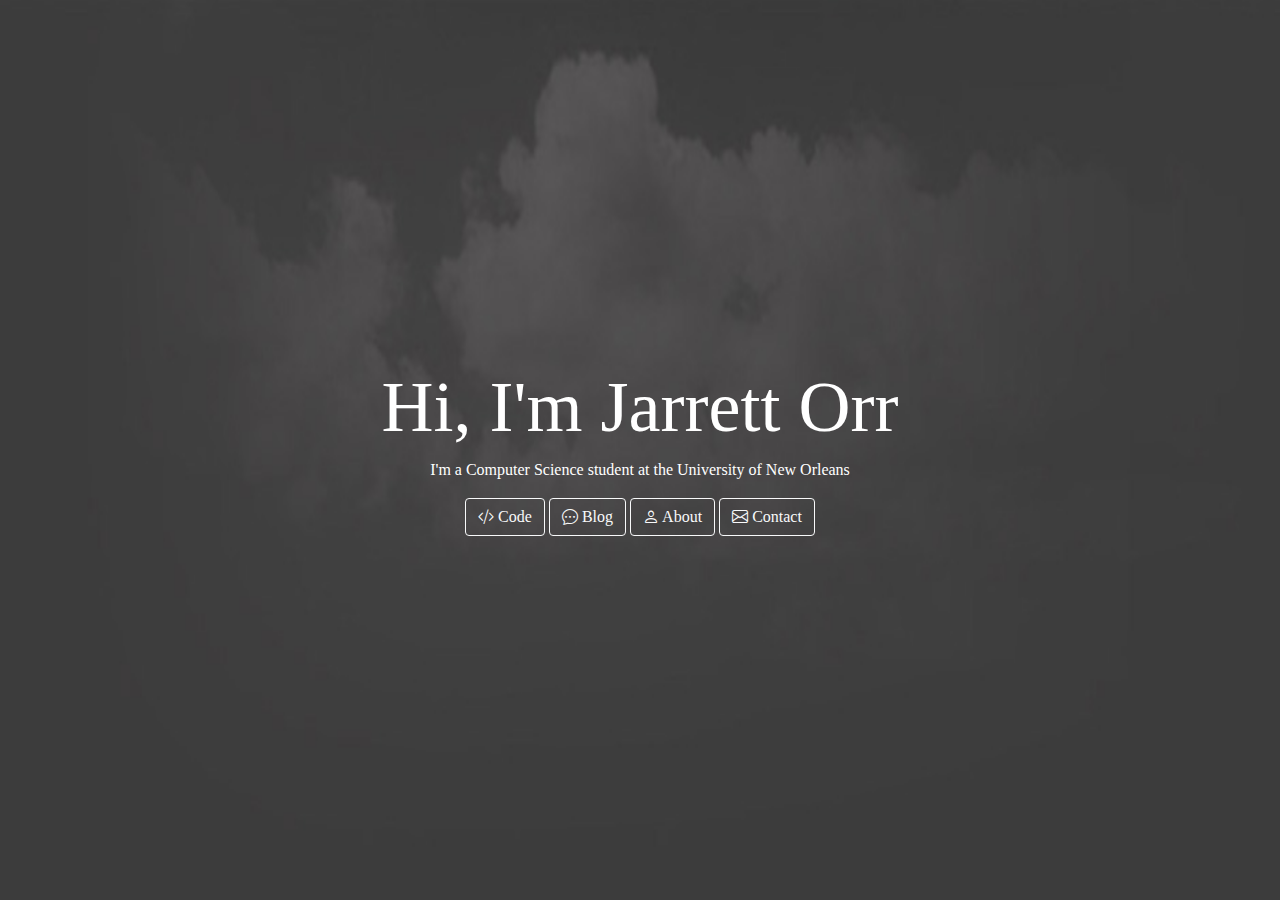
<file: index.html>
<html>

	<head>
		<link rel="icon" href="assets/old-j.jpg">
		<title>Jarrett Orr</title>
		<!-- Required meta tags -->
		<meta charset="utf-8">
		<meta name="viewport" content="width=device-width, initial-scale=1">
		<!-- Bootstrap CSS -->
		<link rel="stylesheet" href="styles/bootstrap.min.css">
		<link rel="stylesheet" href="styles/bootstrap-icons.css">
		<link rel="stylesheet" href="styles/styles.css">
		
	</head>
	
	<body>
		<!--Background Image-->
		<img class="position-absolute w-100 h-100" src='assets/background.png'>
		
		<!--Landing Page-->
		<div class="position-relative text-white container text-center h-100 d-flex flex-column justify-content-center">
			<h1 class="display-2"> Hi, I'm Jarrett Orr </h1>
			<p> I'm a Computer Science student at the University of New Orleans </p>
			<div>
				<button class="btn btn-outline-light" type="button" onclick="document.location='projects.html'">
					<i class="bi bi-code-slash"></i> Code
				</button>
				<button class="btn btn-outline-light" type="button" onclick="document.location='blog.html'">
					<i class="bi bi-chat-dots"></i> Blog
				</button>
				<button class="btn btn-outline-light" type="button" onclick="document.location='about.html'">
					<i class="bi bi-person"></i> About
				</button>
				<button class="btn btn-outline-light" type="button" onclick="document.location='contact.html'">
					<i class="bi bi-envelope"></i> Contact
				</button>
			</div>
		</div>
		<!-- Bootstrap Bundle with Popper -->
		<script src="scripts/bootstrap.bundle.min.js"></script>
	</body>
	
</html>
</file>
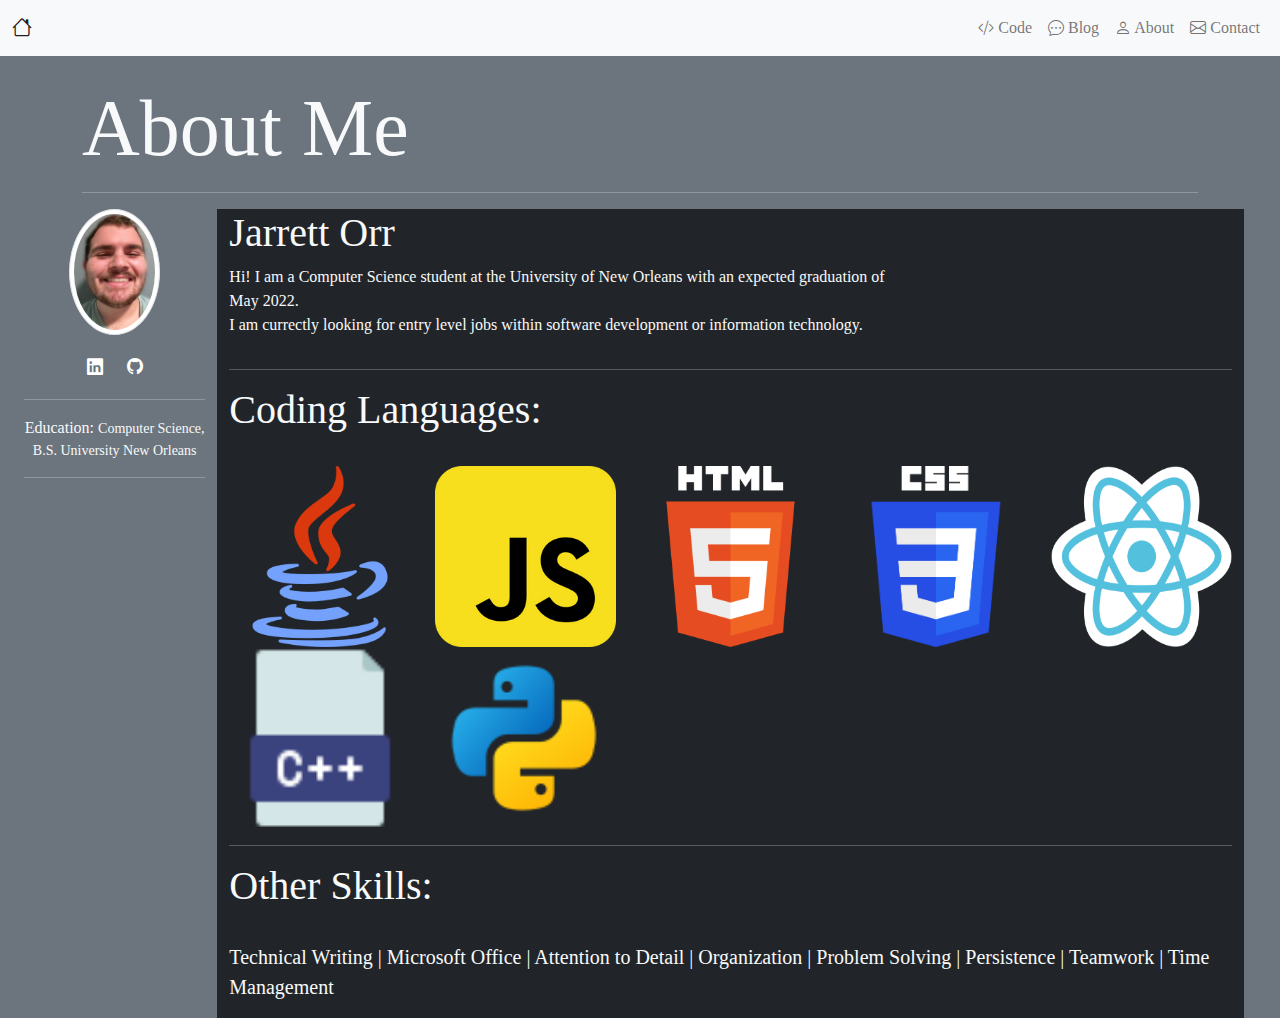
<file: about.html>
<html>

	<head>
		<link rel="icon" href="assets/old-j.jpg">
		<title>Jarrett Orr</title>
		
		<!-- Required meta tags -->
		<meta charset="utf-8">
		<meta name="viewport" content="width=device-width, initial-scale=1">
		
		<!-- Bootstrap CSS -->
		<link rel="stylesheet" href="styles/bootstrap.min.css">
		<link rel="stylesheet" href="styles/bootstrap-icons.css">
		<link rel="stylesheet" href="styles/styles.css">
	</head>
	
	<body class='bg-secondary text-light'>
		<!-- Navbar -->
		<nav class="navbar navbar-expand-md navbar-light bg-light container-fluid">
			<a class="navbar-brand" href="index.html">
				<i class="bi bi-house"></i>
			</a>
			<button class="navbar-toggler" data-bs-toggle="collapse" data-bs-target="#navbar-options">
                    <i class="navbar-toggler-icon"></i>
                </button>
                <div class="collapse navbar-collapse" id="navbar-options">
                
                    <ul class="navbar-nav ms-auto">
                        <li class="nav-item">
                            <a class="nav-link" href="projects.html">
                            <i class="bi bi-code-slash"></i> Code
                            </a>
                        </li>
                        <li class="nav-item">
                            <a class="nav-link" href="blog.html">
                            <i class="bi bi-chat-dots"></i> Blog
                            </a>
                        </li>
                        <li class="nav-item">
                            <a class="nav-link" href="about.html">
                            <i class="bi bi-person"></i> About
                            </a>
                        </li>
                        <li class="nav-item">
                            <a class="nav-link" href="contact.html">
                            <i class="bi bi-envelope"></i> Contact
                            </a>
                        </li>
                    </ul>
                </div>
            </nav>
		
		<!-- 'About' Heading -->
		<div class='container'>
			<h1 class='display-1 mt-4'>
				About Me
			</h1>
			<hr>
		</div>
		<!-- About Me: using Grid & Flex -->
		<div class='container-fluid text-light row'>

			<!-- Column 1: Social links & Education -->
			<div class="text-center col-md-2">
				<img class='img-thumbnail rounded-circle w-50' src="assets/jpo.jpeg">
				<div class="d-flex justify-content-center gap-4 m-4">
					<a href='https://www.linkedin.com/in/jarrett-orr-77bb4ab9/' class='text-white'> <i class="bi bi-linkedin"></i> </a>
					<a href='https://github.com/jporr0122' class='text-white'> <i class="bi bi-github"></i> </a>
				</div>
				<hr>
				<div id="education" class="d-flex row row-cols-1">
					<span> Education: <span>
					<small> Computer Science, B.S. </small>
					<small> University New Orleans </small>
				</div>
				<hr>
			</div>
			<!-- Column 2: Name & Skills -->
			<div class='bg-dark col-md-10'>
				<!-- Row 1: Name & Image -->
				<div  class="row">
					<div class='col-md-8 col-12'>
						<h1>Jarrett Orr</h1>
						<p> Hi! I am a Computer Science student at the University of New Orleans
							with an expected graduation of May 2022.</br> I am currectly looking for
							entry level jobs within software development or information technology.
						</p>
					</div>
				</div>
				<!-- Row 2: Skills -->
				<hr>
				<h2 class='display-6'>Coding Languages:</h2>
				</br>
				<div class="d-flex row row-cols-5">
					<img src='assets/icon-java.png'>
					<img src='assets/icon-js.png'>
					<img src='assets/icon-html5.png'>
					<img src='assets/icon-css3.png'>
					<img src='assets/icon-react.png'>
					<img src='assets/cpp.png'>
					<img src='assets/python.png'>
				</div>
				<hr>
				<h2 class='display-6'>Other Skills:</h2>
				</br>
				<p id='softSkills'>Technical Writing | Microsoft Office | Attention to Detail | Organization | Problem Solving | Persistence | Teamwork | Time Management</p>
				
			</div>
		</div>
		
		<!-- Bootstrap Bundle with Popper -->
		<script src="scripts/bootstrap.bundle.min.js"></script>
	</body>

	
</html>
</file>
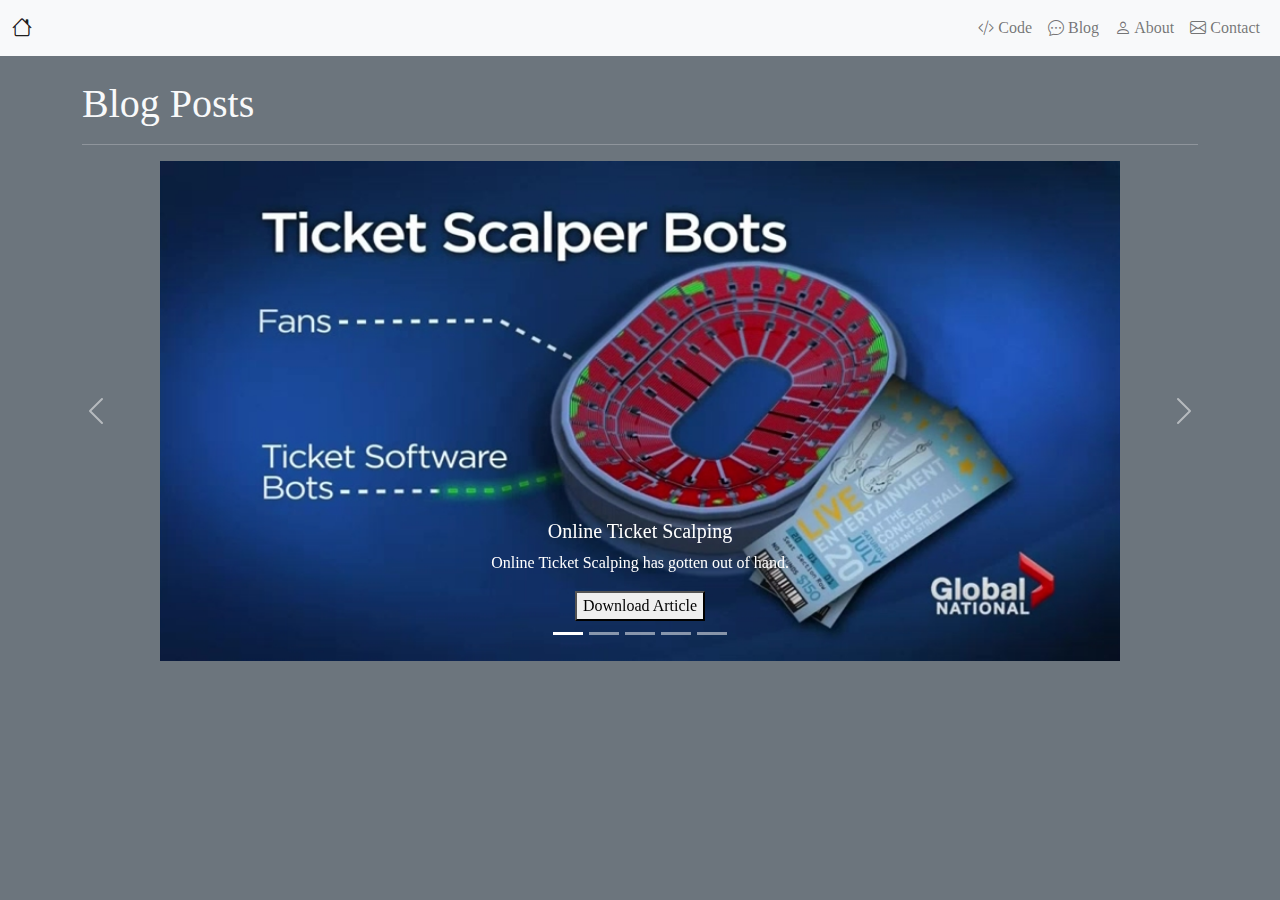
<file: blog.html>
<html>

	<head>
		<link rel="icon" href="assets/old-j.jpg">
		<title>Jarrett Orr</title>
		<!-- Required meta tags -->
		<meta charset="utf-8">
		<meta name="viewport" content="width=device-width, initial-scale=1">
		<!-- Bootstrap CSS -->
		<link rel="stylesheet" href="styles/bootstrap.min.css">
		<link rel="stylesheet" href="styles/bootstrap-icons.css">
		<link rel="stylesheet" href="styles/styles.css">
	</head>
	
	<body class="bg-secondary text-light">
		<!--Navbar-->
		<nav class="navbar navbar-expand-md navbar-light bg-light container-fluid">
			<a class="navbar-brand" href="index.html">
				<i class="bi bi-house"></i>
			</a>
			<button class="navbar-toggler" data-bs-toggle="collapse" data-bs-target="#navbar-options">
				<i class="navbar-toggler-icon"></i>
			</button>
			<div class="collapse navbar-collapse" id="navbar-options">
				<ul class="navbar-nav ms-auto">
					<li class="nav-item">
						<a class="nav-link" href="projects.html">
							<i class="bi bi-code-slash"></i> Code
						</a>
					</li>
					<li class="nav-item">
						<a class="nav-link" href="blog.html">
							<i class="bi bi-chat-dots"></i> Blog
						</a>
					</li>
					<li class="nav-item">
						<a class="nav-link" href="about.html">
							<i class="bi bi-person"></i> About
						</a>
					</li>
					<li class="nav-item">
						<a class="nav-link" href="contact.html">
							<i class="bi bi-envelope"></i> Contact
						</a>
					</li>
				</ul>
			</div>
		</nav>
		
		<!--Blog page-->
		<div class="container mt-4">
			<h1>
				Blog Posts
			</h1>
			<hr>
		</div>
	
		<!-- Carousel -->
		<div id="blog-carousel" class="carousel slide" data-bs-ride="carousel" data-bs-interval="8000">
			<!-- Carousel Menu -->
			<ol class="carousel-indicators">
				<li data-bs-target="#blog-carousel" data-bs-slide-to="0" class="active"></li>
				<li data-bs-target="#blog-carousel" data-bs-slide-to="1"></li>
				<li data-bs-target="#blog-carousel" data-bs-slide-to="2"></li>
				<li data-bs-target="#blog-carousel" data-bs-slide-to="3"></li>
				<li data-bs-target="#blog-carousel" data-bs-slide-to="4"></li>
			</ol>
			<!-- Carousel Body -->
			<div class="carousel-inner text-center">
				<!-- Slide 1 -->
				<div id="slide-1" class="carousel-item active">
					<img class="img-fluid" src="assets/scalper.jpg" style="height: 500; width: 960;">
					<div class="carousel-caption">
						<h5> Online Ticket Scalping </h5>
						<p> Online Ticket Scalping has gotten out of hand. </p>
						<button onclick="document.location='articles/TicketScalping.docx'"> Download Article </button>
					</div>
				</div>
				<!-- Slide 2 -->
				<div id="slide-2" class="carousel-item">
					<img class="img-fluid" src="assets/kvj.png" style="height: 500; width: 960;">
					<div class="carousel-caption">
						<h5> Kotlin vs Java </h5>
						<p> A comparative study between the programming languages Java and Kotlin </p>
						<button onclick="document.location='articles/JavavsKotlin.docx'"> Download Article</button>
					</div>
				</div>
				<!--Slide 3 -->
				<div id="slide-3" class="carousel-item">
					<img class="img-fluid" src="assets/project-proposal.png" style="height: 500; width: 960;">
					<div class="carousel-caption text-dark">
						<h5> Announcement Blog </h5>
						<p> Project Proposal for CSCI 4208 </p>
						<button onclick="document.location='articles/article-01.html'"> Read More </button>
					</div>
				</div>
				<!-- Slide 4 -->
				<div id="slide-4" class="carousel-item">
					<img class="img-fluid" src="assets/GroceryList.PNG" style="height: 500; width: 960;">
					<div class="carousel-caption">
						<h5> Grocery List </h5>
						<p> This assignment demonstrates the use of Javascript DOM manipulation </p>
						<button onclick="document.location='articles/article-02.html'"> Read More </button>
					</div>
				</div>
				<!-- Slide 5 -->
				<div id="slide-5" class="carousel-item">
					<img class="img-fluid" src="assets/Safari.PNG" style="height: 500; width: 960;">
					<div class="carousel-caption">
						<p style="color: black;"> This Safari project demonstrates the use of REST Client API </p>
						<button onclick="document.location='articles/article-03.html'"> Read More </button>
					</div>
				</div>
			</div>
			<!-- Carousel Controls -->
			<a class="carousel-control-prev" href="#blog-carousel" role="button" data-bs-slide="prev">
				<i class="carousel-control-prev-icon"></i>
			</a>
			<a class="carousel-control-next" href="#blog-carousel" role="button" data-bs-slide="next">
				<i class="carousel-control-next-icon"></i>
			</a>
		</div>
		
		<!-- Bootstrap Bundle with Popper -->
		<script src="scripts/bootstrap.bundle.min.js"></script>

	</body>
	
</html>
</file>
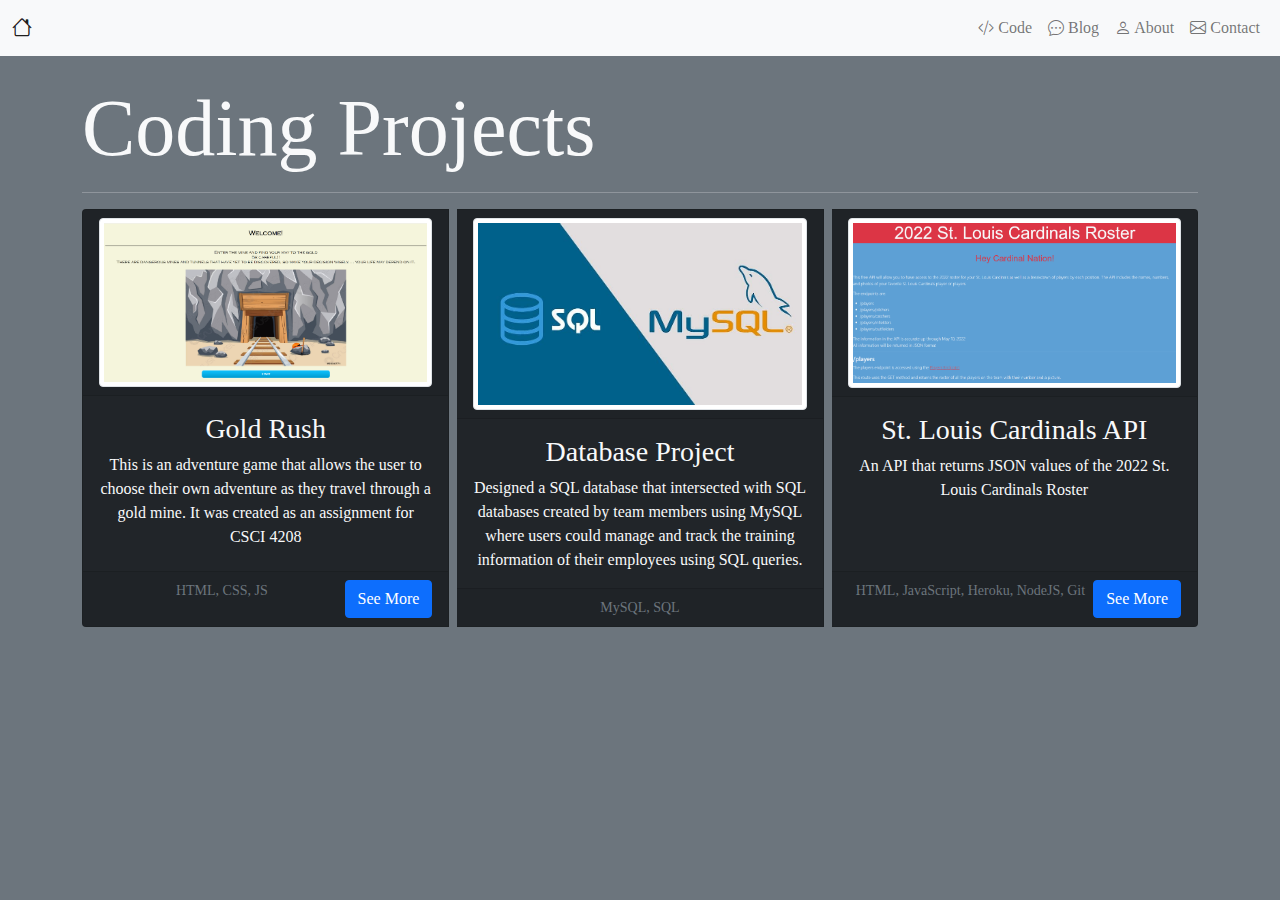
<file: projects.html>
<html>

	<head>
		<link rel="icon" href="assets/old-j.jpg">
		<title>Jarrett Orr</title>
		<!-- Required meta tags -->
		<meta charset="utf-8">
		<meta name="viewport" content="width=device-width, initial-scale=1">
		<!-- Bootstrap CSS -->
		<link rel="stylesheet" href="styles/bootstrap.min.css">
		<link rel="stylesheet" href="styles/bootstrap-icons.css">
		<link rel="stylesheet" href="styles/styles.css">
	</head>
	
	<body class="bg-secondary text-light">
		<!--Navbar-->
		<nav class="navbar navbar-expand-md navbar-light bg-light container-fluid">
			<a class="navbar-brand" href="index.html">
				<i class="bi bi-house"></i>
			</a>
			<button class="navbar-toggler" data-bs-toggle="collapse" data-bs-target="#navbar-options">
				<i class="navbar-toggler-icon"></i>
			</button>
			<div class="collapse navbar-collapse" id="navbar-options">
				<ul class="navbar-nav ms-auto">
					<li class="nav-item">
						<a class="nav-link" href="projects.html">
							<i class="bi bi-code-slash"></i> Code
						</a>
					</li>
					<li class="nav-item">
						<a class="nav-link" href="blog.html">
							<i class="bi bi-chat-dots"></i> Blog
						</a>
					</li>
					<li class="nav-item">
						<a class="nav-link" href="about.html">
							<i class="bi bi-person"></i> About
						</a>
					</li>
					<li class="nav-item">
						<a class="nav-link" href="contact.html">
							<i class="bi bi-envelope"></i> Contact
						</a>
					</li>
				</ul>
			</div>
		</nav>
		
		<!--Coding Projects Portfolio-->
		<div class="container">
			<h1 class="display-1 mt-4">
				Coding Projects
			</h1>
			<hr>
			<!-- START: Card Group -->
			<div class="card-group  gap-2">
				<!-- START: Card 1 -->
				<div class="card  bg-dark text-center">
					<!-- Card Header -->
					<div class="card-header">
						<img class="img-thumbnail" src="assets/GoldRush.png">
					</div>
					<!-- Card Body -->
					<div class="card-body">
						<h3 class="card-title"> Gold Rush </h3>
						<p class="card-text">
							This is an adventure game that allows the user to choose their own adventure as
							they travel through a gold mine. It was created as an assignment for CSCI 4208
						</p>
					</div>
					<!-- Card Footer -->
					<div class="card-footer">
						<small class="text-muted"> HTML, CSS, JS </small>
						<a href="https://jporr0122.github.io/goldRush/">
							<button class="btn btn-primary float-end"> See More </button>
						</a>
					</div>
				</div>
			<!-- END:Card 1 -->
			<!-- START:Card 2 -->
			<div class="card  bg-dark text-center">
					<!-- Card Header -->
					<div class="card-header">
						<img class="img-thumbnail" src="assets/SQL-project.jpg" width="550" height="720">
					</div>
					<!-- Card Body -->
					<div class="card-body">
						<h3 class="card-title"> Database Project </h3>
						<p class="card-text">
							Designed a SQL database that intersected with SQL databases created by team members using MySQL 
							where users could manage and track the training information of their employees using SQL queries.
						</p>
					</div>
					<!-- Card Footer -->
					<div class="card-footer">
						<small class="text-muted"> MySQL, SQL </small>
					</div>
				</div>
			<!-- END:Card 2 -->
			<!-- START:Card 3 -->
			<div class="card  bg-dark text-center">
					<!-- Card Header -->
					<div class="card-header">
						<img class="img-thumbnail" src="assets/stlcards.PNG" width="550" height="720">
					</div>
					<!-- Card Body -->
					<div class="card-body">
						<h3 class="card-title"> St. Louis Cardinals API </h3>
						<p class="card-text">
							An API that returns JSON values of the 2022 St. Louis Cardinals Roster
						</p>
					</div>
					<!-- Card Footer -->
					<div class="card-footer">
						<small class="text-muted"> HTML, JavaScript, Heroku, NodeJS, Git </small>
						<a href="https://stlcardsapihw5.herokuapp.com/">
							<button class="btn btn-primary float-end"> See More </button>
						</a>
					</div>
				</div>
			<!-- END:Card 3 -->
			</div>
		<!-- END:Card Group -->
		</div>
		<!-- Bootstrap Bundle with Popper -->
		<script src="scripts/bootstrap.bundle.min.js"></script>
	</body>
	
</html>
</file>
<file: styles/styles.css>
body{
	font-family: 'Roboto Slab', serif;
	text-decoration: none;
}

#softSkills {
	font-size: 20;
}

p {
	font-size: 16;
}
</file>
